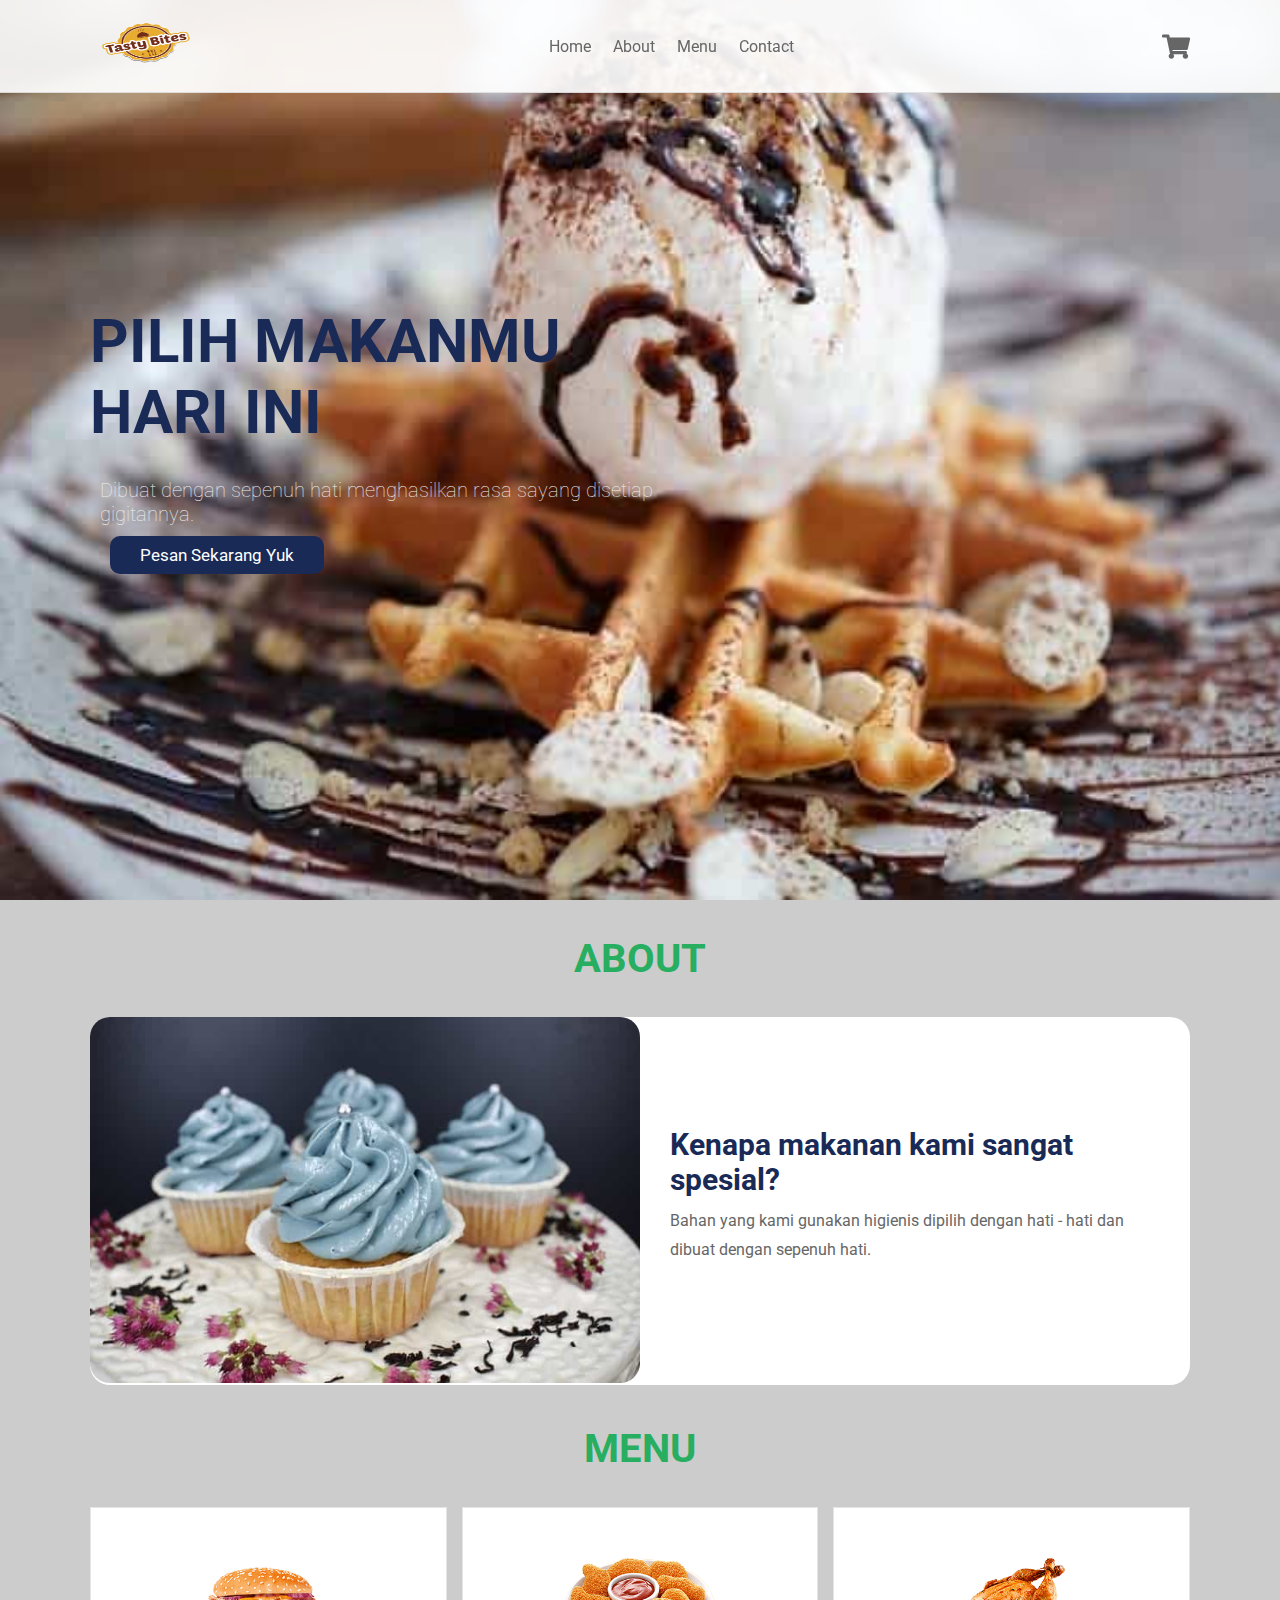
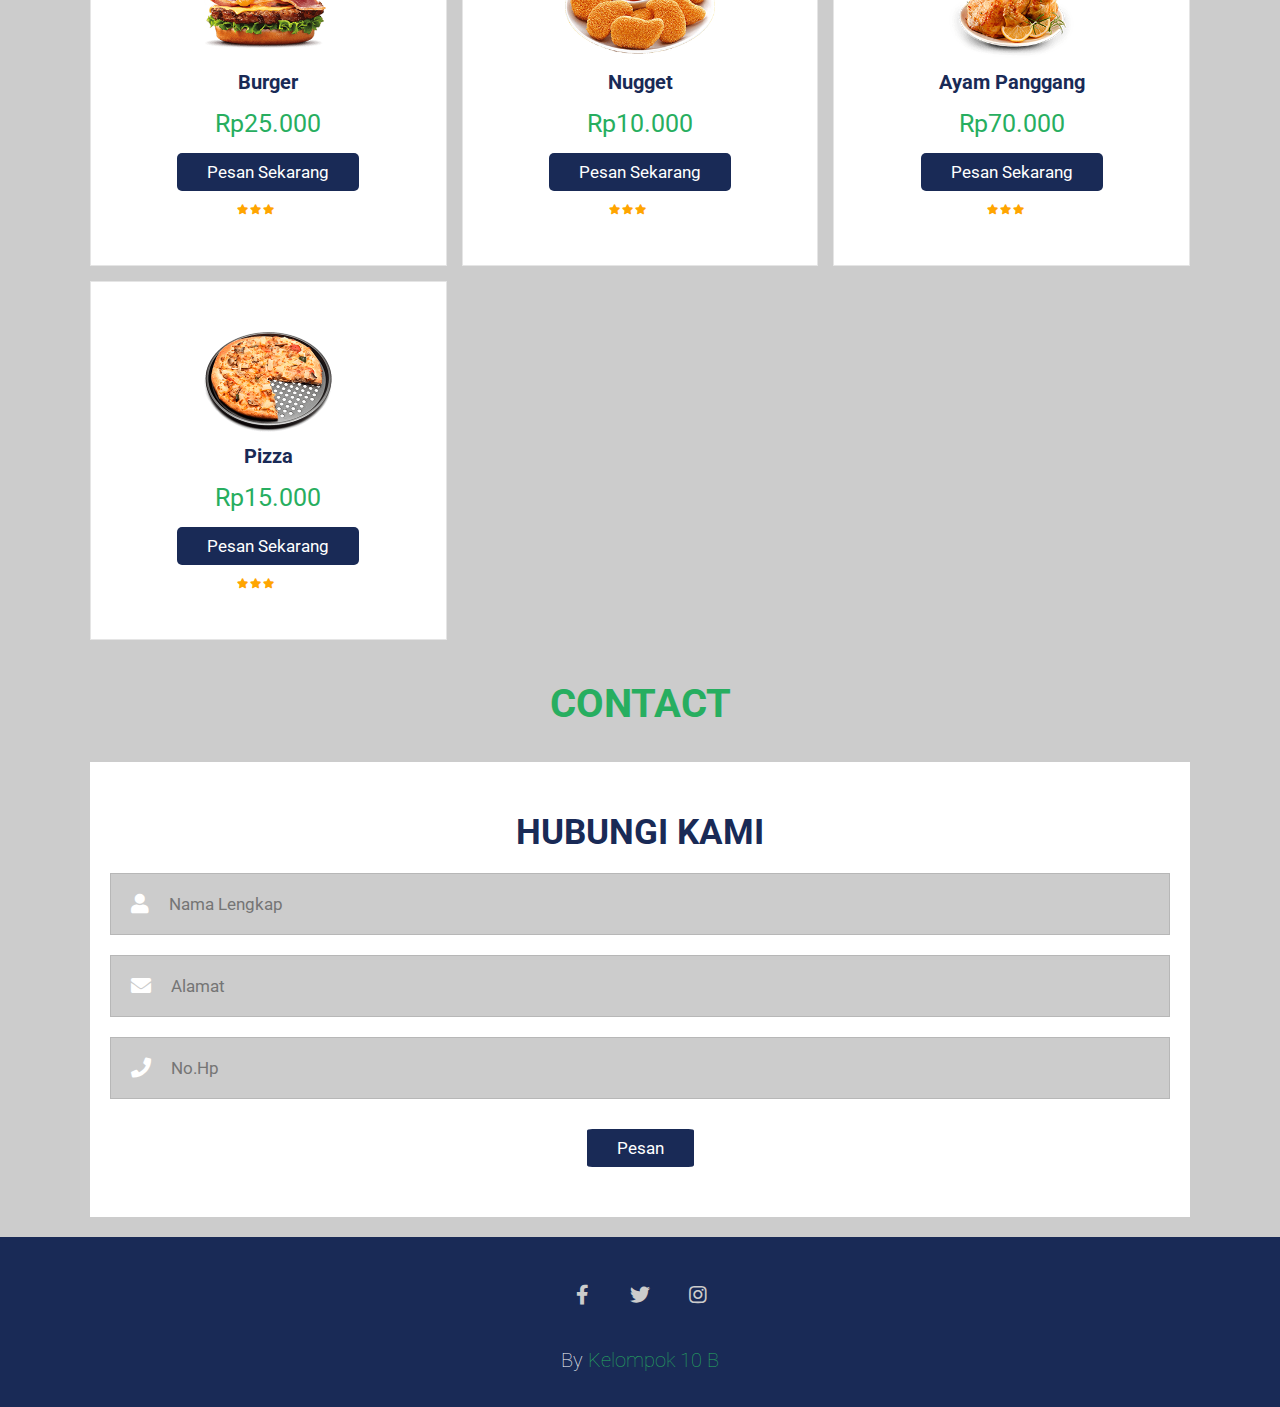
<file: index.html>
<!DOCTYPE html>
<html lang="en">
  <head>
    <meta charset="UTF-8" />
    <meta http-equiv="X-UA-Compatible" content="IE=edge" />
    <meta name="viewport" content="width=device-width, initial-scale=1.0" />
    <title>Kelompok 10 B</title>
    <link rel="stylesheet" href="https://cdnjs.cloudflare.com/ajax/libs/font-awesome/5.15.4/css/all.min.css" />
    <link rel="stylesheet" href="css/stylesheet.css" />
    <link rel="stylesheet" href="css/responsive.css">
  </head>
  <body>
    <header class="header">
      <a href="#" class="logo">
        <img src="images/logo.png" width="110px" height="110px" alt="" />
      </a>
      <nav class="navbar">
        <a href="#home">home</a>
        <a href="#about">about</a>
        <a href="#menu">menu</a>
        <a href="#contact">contact</a>
      </nav>
      <div class="icons">
          <div class="fas fa-shopping-cart" id="cart-btn"></div>
          <div class="fas fa-bars" id="menu-btn"></div>
      </div>
    </header>
        
    <section class="home" id="home">
      <div class="content">
        <h3>Pilih Makanmu Hari ini</h3>
        <p>Dibuat dengan sepenuh hati menghasilkan rasa sayang disetiap gigitannya.</p>
        <a href="#" class="btn">Pesan Sekarang Yuk</a>
      </div>
    </section>
    <section class="about" id="about">
      <h1 class="heading"><span>about</span></h1>

      <div class="row">
        <div class="image">
          <img src="images/about.jpg" alt="" />
        </div>

        <div class="content">
          <h3>Kenapa makanan kami sangat spesial?</h3>
          <p>Bahan yang kami gunakan higienis dipilih dengan hati - hati dan dibuat dengan sepenuh hati.</p>
        </div>
      </div>
    </section>
        
    <section class="menu" id="menu">
      <h1 class="heading"><span>menu</span></h1>

      <div class="box-container">
        <div class="box">
          <img src="images/dish-1.png" alt="" />
          <h3>Burger</h3>
          <div class="price">Rp25.000</div>
          <a href="#" class="btn">Pesan Sekarang</a><br>
          <span class="fa fa-star checked"></span>
          <span class="fa fa-star checked"></span>
          <span class="fa fa-star checked"></span>
          <span class="fa fa-star charset"></span>
          <span class="fa fa-star charset"></span>
        </div>
        <div class="box">
          <img src="images/dish-2.png" alt="" />
          <h3>Nugget</h3>
          <div class="price">Rp10.000</div>
          <a href="#" class="btn">Pesan Sekarang</a><br>
          <span class="fa fa-star checked"></span>
          <span class="fa fa-star checked"></span>
          <span class="fa fa-star checked"></span>
          <span class="fa fa-star charset"></span>
          <span class="fa fa-star charset"></span>
        </div>
        <div class="box">
          <img src="images/dish-3.png" alt="" />
          <h3>Ayam Panggang</h3>
          <div class="price">Rp70.000</div>
          <a href="#" class="btn">Pesan Sekarang</a><br>
          <span class="fa fa-star checked"></span>
          <span class="fa fa-star checked"></span>
          <span class="fa fa-star checked"></span>
          <span class="fa fa-star charset"></span>
        </div>
        <div class="box">
          <img src="images/dish-4.png" alt="" />
          <h3>Pizza</h3>
          <div class="price">Rp15.000</div>
          <a href="#" class="btn">Pesan Sekarang</a><br>
          <span class="fa fa-star checked"></span>
          <span class="fa fa-star checked"></span>
          <span class="fa fa-star checked"></span>
          <span class="fa fa-star charset"></span>
          <span class="fa fa-star charset"></span>
        </div>
      </div>
    </section>

    <section class="contact" id="contact">
      <h1 class="heading"><span>contact</span></h1>
        
      <div class="row">
        <form action="">
          <h3>Hubungi kami</h3>
          <div class="inputBox">
            <span class="fas fa-user"></span>
            <input type="text" placeholder="Nama Lengkap" />
          </div>
          <div class="inputBox">
            <span class="fas fa-envelope"></span>
            <input type="email" placeholder="Alamat" />
          </div>
          <div class="inputBox">
            <span class="fas fa-phone"></span>
            <input type="number" placeholder="No.Hp" />
          </div>
          <input type="submit" value="Pesan" class="btn" />
        </form>
      </div>
    </section>
    
    <section class="footer">
      <div class="share">
        <a href="#" class="fab fa-facebook-f"></a>
        <a href="#" class="fab fa-twitter"></a>
        <a href="#" class="fab fa-instagram"></a>
      </div>
      <div class="credit">by <span>Kelompok 10 B</span></div>
    </section>
    </body>
</html>
</file>
<file: css/stylesheet.css>
@import url("https://fonts.googleapis.com/css2?family=Roboto:wght@100;300;400;500;700&display=swap");

:root {
  --main-color: #27ae60;
  --black: #192a56;
  --bg: #ccc;
  --border: 0.1rem solid rgba(0,0,0,.1);
}

* {
  font-family: "Roboto", sans-serif;
  margin: 0;
  padding: 0;
  box-sizing: border-box;
  outline: none;
  border: none;
  text-decoration: none;
  text-transform: capitalize;
  transition: 0.2s linear;
}

html {
  font-size: 62.5%;
  overflow-x: hidden;
  scroll-padding-top: 9rem;
  scroll-behavior: smooth;
}

html::-webkit-scrollbar {
  width: 0.8rem;
}

html::-webkit-scrollbar-track {
  background: transparent;
}

html::-webkit-scrollbar-thumb {
  background: #fff;
  border-radius: 5rem;
}

body {
  background: var(--bg);
}

section {
  padding: 2rem 7%;
}

.heading {
  text-align: center;
  color: #fff;
  text-transform: uppercase;
  padding-bottom: 3.5rem;
  font-size: 4rem;
}

.heading span {
  color: var(--main-color);
  text-transform: uppercase;
}

.btn {
  margin-top: 1rem;
  display: inline-block;
  padding: 0.9rem 3rem;
  font-size: 1.7rem;
  color: #fff;
  background: var(--main-color);
  cursor: pointer;
}

.btn:hover {
  letter-spacing: 0.2rem;
}

.header {
  background-color: rgba(255, 255, 255, 0.918);
  display: flex;
  align-items: center;
  justify-content: space-between;
  padding: 1.5rem 7%;
  border-bottom: var(--border);
  position: fixed;
  top: 0;
  left: 0;
  right: 0;
  z-index: 1000;
}

.header .logo img {
  height: 6rem;
}

.header .navbar a {
  margin: 0 1rem;
  font-size: 1.6rem;
  color: #666;
}

.header .navbar a:hover {
  color: var(--main-color);
  border-bottom: 0.1rem solid var(--main-color);
  padding-bottom: 0.5rem;
}

.header .icons div {
  color: #666;
  cursor: pointer;
  font-size: 2.5rem;
  margin-left: 2rem;
}

.header .icons div:hover {
  color: var(--main-color);
}
#menu-btn {
  display: none;
}
.home {
  min-height: 100vh;
  display: flex;
  align-items: center;
  background: url(../images/home-img.jpg) no-repeat;
  background-size: cover;
  background-position: center;
}

.home .content {
  max-width: 60rem;
}

.home .content h3 {
  font-size: 6rem;
  text-transform: uppercase;
  color: #192a56;
  margin-bottom: 10px;
}

.home .content p {
  font-size: 2rem;
  font-weight: lighter;
  line-height: 1.2;
  padding: 20px 10px 0px 10px;
  color: #eee;
  text-transform: none;
}

.home .boxcontent {
  background-color: rgba(39, 36, 36, 0.7);
  border-radius: 20px;
}

.home .btn {
  background-color: #192a56;
  border-radius: 10px;
  margin-bottom: 20px;
  margin-left: 20px;
}

.about .row {
  display: flex;
  align-items: center;
  background: #fff;
  flex-wrap: wrap;
  border-radius: 20px;
}

.about .heading {
  padding: auto;
  margin-top:15px;
}

.about .row .image {
  flex: 1 1 45rem;
}

.about .row .image img {
  width: 100%;
  border-radius: 20px;
  box-shadow: none;
}
.about .row .content {
  flex: 1 1 45rem;
  padding: 2rem;
}

.about .row .content h3 {
  font-size: 3rem;
  color: #192a56;
  text-transform: none;
  padding-left: 10px;
}

.about .row .content p {
  font-size: 1.6rem;
  color: #666;
  padding: 1rem 0;
  line-height: 1.8;
  text-transform: none;
  padding-left: 10px;
}

.menu .box-container {
  display: grid;
  grid-template-columns: repeat(auto-fit, minmax(30rem, 1fr));
  gap: 1.5rem;
}

.menu .box-container .box {
  padding: 5rem;
  text-align: center;
  border: var(--border);
  background: #fff;
}

.menu .box-container .box img {
  height: 10rem;
}

.menu .box-container .box h3 {
  color: #192a56;
  font-size: 2rem;
  padding: 1rem 0;
}

.menu .box-container .box .price {
  color: #27ae60;
  font-size: 2.5rem;
  padding: 0.5rem 0;
}

.menu .box-container .box .price span {
  font-size: 1.5rem;
  text-decoration: line-through;
  font-weight: lighter;
}

.menu .box-container .box:hover {
  background: #fff;
}

.menu .box-container .box:hover > * {
  color: #ccc;
}

.menu .box-container .btn {
background-color: #192a56;
border-radius: 5px;
}
.menu .box-container .checked {
  color: orange;
  padding-top: 5%;

}

.menu .box-container .charset {
  color: rgb(255, 255, 255);
   padding-top: 5%;
}

.box-container {
  display: flex;
  flex-wrap: wrap;
  text-align: center;
  justify-content: center;
  
}

.team .box-container .btn {
  border-radius: 5px;
}
.team .box-container .box {
  width: 300px;
  height: 300px;
  padding: 2rem;
  text-align: center;
  margin-left: 20px;
  margin-bottom: 20px;
  border: var(--border);
}

.team .box-container .box img {
  height: 10rem;
  width: 10rem;
  border-radius: 50%;
}

.team .box-container .box h3 {
  color: #fff;
  font-size: 2rem;
  padding: 1rem 0;
}

.team .box-container .box .tittle {
  color: #fff;
  font-size: 2.5rem;
  padding: 0.5rem 0;
}

.team .box-container .box:hover {
  background: #fff;
}

.team .box-container .box:hover > * {
  color: var(--black);
}

.contact .row {
  display: flex;
  background: #fff;
  flex-wrap: wrap;
  gap: 1rem;
}


.contact .row .map {
  flex: 1 1 45rem;
  width: 100%;
  object-fit: cover;
}

.contact .row form {
  flex: 1 1 45rem;
  padding: 5rem 2rem;
  text-align: center;
}

.contact .row form h3 {
  text-transform: uppercase;
  font-size: 3.5rem;
  color: #192a56;
}

.contact .row form .inputBox {
  display: flex;
  align-items: center;
  margin-top: 2rem;
  margin-bottom: 2rem;
  background: var(--bg);
  border: var(--border);
}

.contact .row form .inputBox span {
  color: #fff;
  font-size: 2rem;
  padding-left: 2rem;
}

.contact .row form .inputBox input {
  width: 100%;
  padding: 2rem;
  font-size: 1.7rem;
  color: #192a56;
  text-transform: none;
  background: none;
}
.contact .row .btn {
  border-radius: 5%;
  background: #192a56;
}

.footer {
  background: var(--black);
  text-align: center;
}

.footer .share {
  padding: 1rem 0;
}

.footer .share a {
  height: 5rem;
  width: 5rem;
  line-height: 5rem;
  font-size: 2rem;
  color: #ccc;
  border: var(--black);
  margin: 0.3rem;
  border-radius: 50%;
}

.footer .share a:hover {
  background-color: var(--main-color);
}

.footer .credit {
  font-size: 2rem;
  color: #fff;
  font-weight: lighter;
  padding: 1.5rem;
}

.footer .credit span {
  color: var(--main-color);
}
</file>
<file: css/responsive.css>
@media (max-width: 991px) {
    html {
      font-size: 55%;
    }
  
    .home .content p {
      padding: 20px 10px 5px 20px;
      }
    
    .home .boxcontent {
      width:420px
    }
  
    .home .btn {
      margin-bottom: 20px;
    }
  
    .about .row .image img {
      box-shadow: none;
    }
  
  
    .header {
      padding: 1.5rem 2rem;
    }
  
    section {
      padding: 2rem;
    }
}
  
@media (max-width: 768px) {
    #menu-btn {
      display: inline-block;
    }
  
    .header .navbar {
      position: absolute;
      top: 100%;
      right: -100%;
      background: #fff;
      width: 30rem;
      height: calc(100vh - 9.5rem);
    }
  
    .home .boxcontent {
      width:100%;
    }
  
    .header .navbar.active {
      right: 0;
    }
  
    .header .navbar a {
      color: var(--black);
      display: block;
      margin: 1.5rem;
      padding: 0.5rem;
      font-size: 2rem;
    }
  
    .home {
      background-position: left;
      justify-content: center;
      text-align: center;
    }
  
    .home .content h3 {
      font-size: 4.5rem;
    }
  
    .home .content p {
      font-size: 1.5rem;
    }
    
    .team {
      width: 100%;
      justify-items: center;
      text-align: center;
      justify-content: center;
    }
  
    .about .row .image img {
      box-shadow: 0px 10px rgba(01,01,03,0.7) ;
    }
}
  
@media (max-width: 450px) {
    html {
      font-size: 50%;
    }
}

/* tablet */
@media all and (max-width: 1000px){

}

/* smartphone */
@media all and (max-width: 670px){
    
}
</file>
